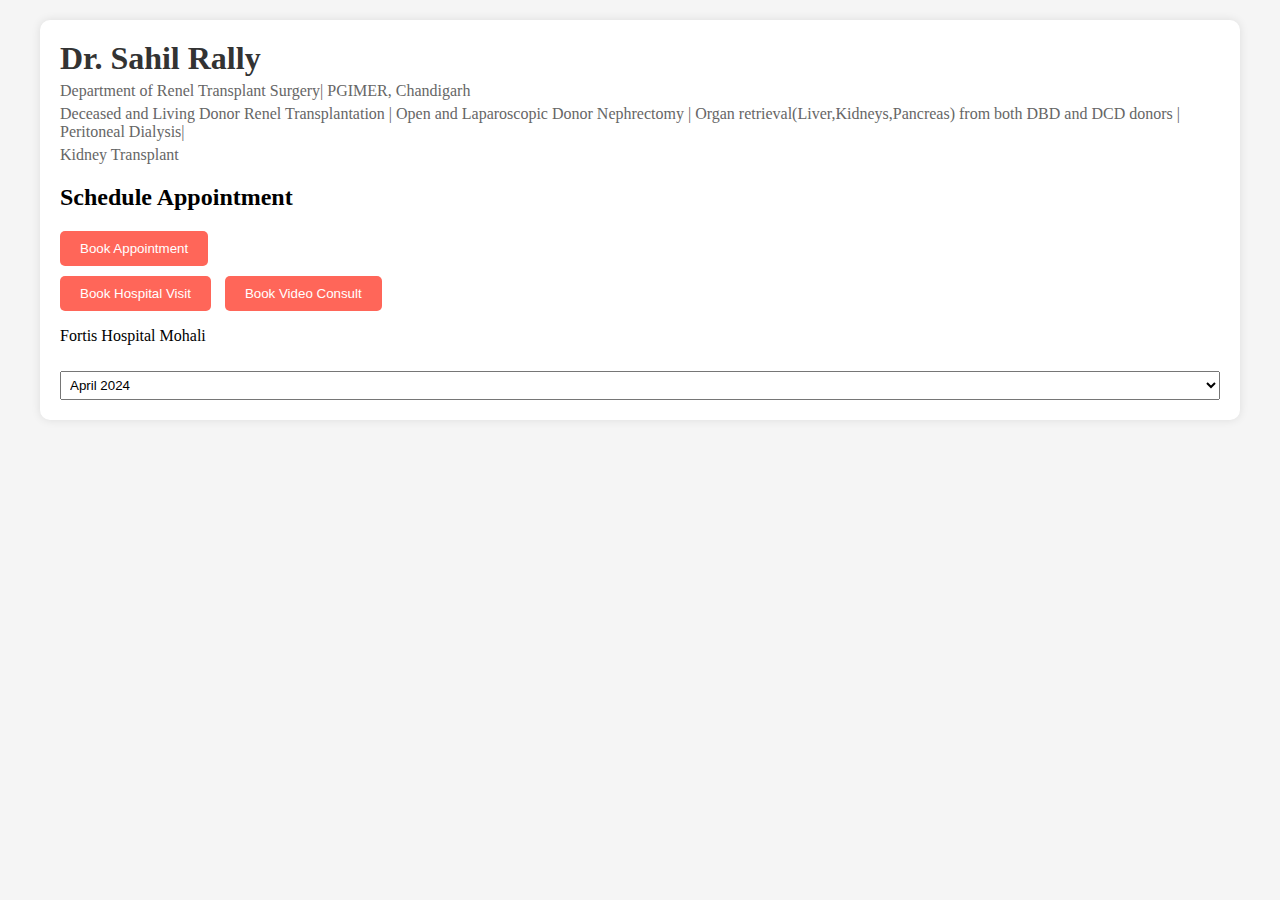
<file: kidney tranplant/contactus/contact.html>
<!DOCTYPE html>
<html lang="en">
  <head>
    <meta charset="UTF-8" />
    <meta name="viewport" content="width=device-width, initial-scale=1.0" />
    <title>Doctor Profile</title>
    <link rel="icon" href="https://logodix.com/logo/1858976.png" />
    <link rel="stylesheet" href="contact.css" />
  </head>
  <body>
    <div class="container">
      <div class="profile">
        <div class="profile-header">
          <h1>Dr. Sahil Rally</h1>
          <p>Department of Renel Transplant Surgery| PGIMER, Chandigarh</p>
          <div class="specializations">
            <p>
              Deceased and Living Donor Renel Transplantation | Open and
              Laparoscopic Donor Nephrectomy | Organ
              retrieval(Liver,Kidneys,Pancreas) from both DBD and DCD donors |
              Peritoneal Dialysis|
            </p>
            <p>Kidney Transplant</p>
          </div>
        </div>
        <div class="schedule">
          <div class="schedule-appointment">
            <h2>Schedule Appointment</h2>
            <button class="btn">Book Appointment</button>
          </div>
          <div class="appointment-options">
            <button class="btn">Book Hospital Visit</button>
            <button class="btn">Book Video Consult</button>
          </div>
          <div class="appointment-details">
            <p>Fortis Hospital Mohali</p>
            <select>
              <option value="April 2024">April 2024</option>
            </select>
            <!-- Calendar and time slots here -->
          </div>
        </div>
      </div>
    </div>
  </body>
</html>
</file>
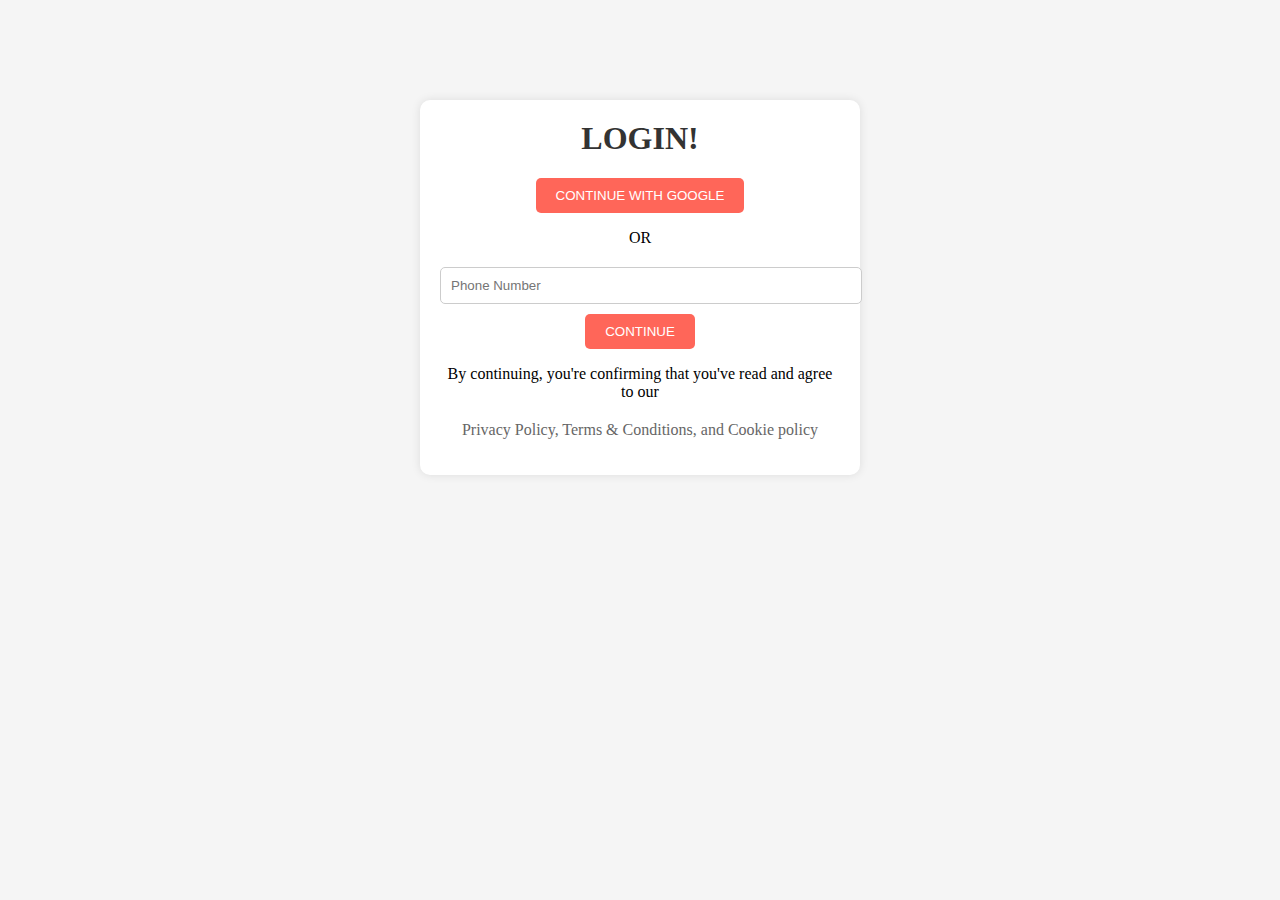
<file: kidney tranplant/log/log.html>
<!DOCTYPE html>
<html lang="en">
  <head>
    <meta charset="UTF-8" />
    <meta name="viewport" content="width=device-width, initial-scale=1.0" />
    <title>Login Form</title>
    <link rel="icon" href="https://logodix.com/logo/1858976.png" />
    <link rel="stylesheet" href="log.css" />
  </head>
  <body>
    <div class="container">
      <h1>LOGIN!</h1>
      <button class="btn google">CONTINUE WITH GOOGLE</button>
      <p>OR</p>
      <div class="phone-number">
        <input type="tel" id="phone" name="phone" placeholder="Phone Number" />

        <div dir="rtl">
          <a class="active" href="/otp/otp.html">
            <button class="btn">CONTINUE</button>
          </a>
        </div>
      </div>
      <p>By continuing, you're confirming that you've read and agree to our</p>
      <p class="links">Privacy Policy, Terms & Conditions, and Cookie policy</p>
    </div>
  </body>
</html>
</file>
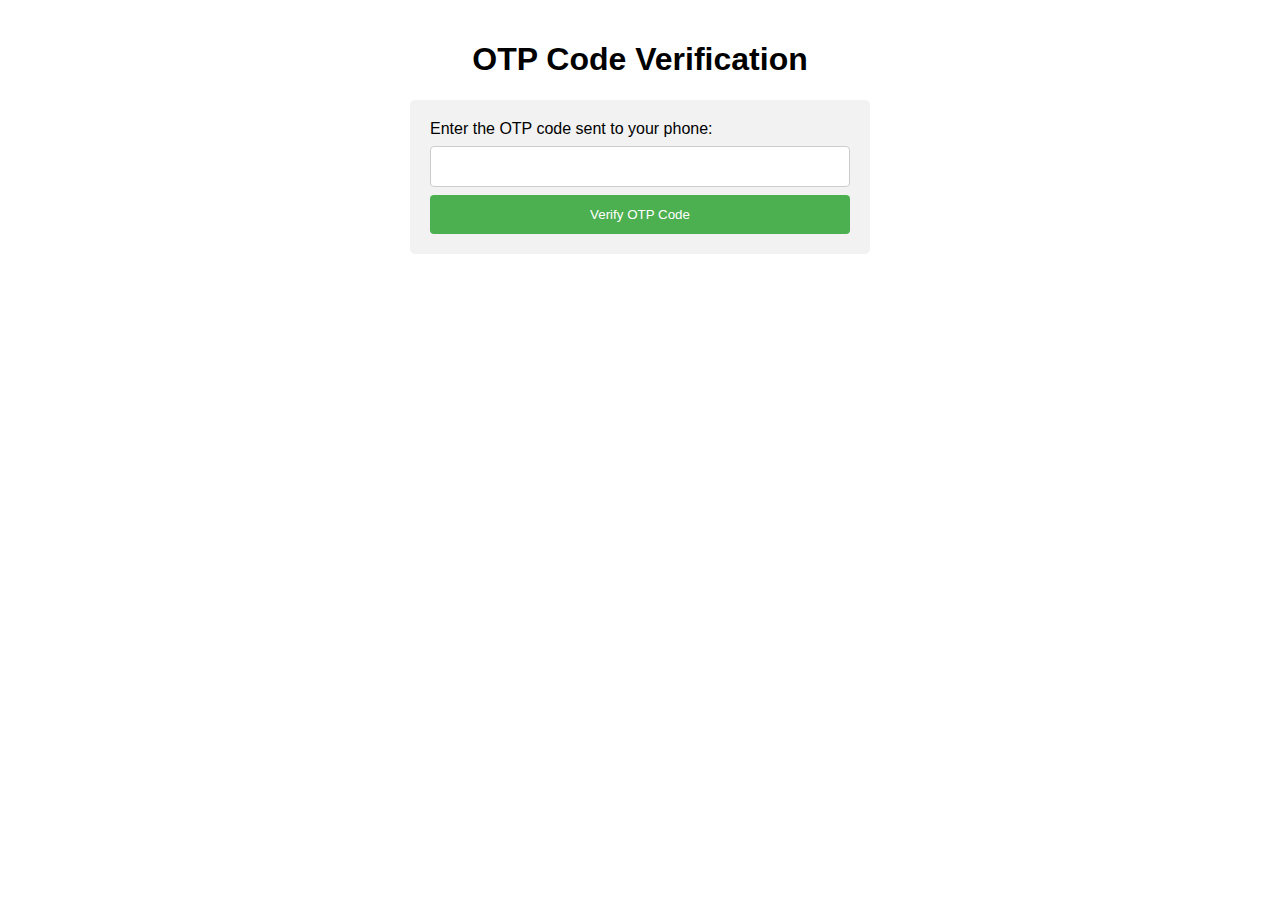
<file: kidney tranplant/otp/otp.html>
<!DOCTYPE html>
<html>
  <head>
    <title>OTP Code Verification Form</title>
    <style>
      * {
        box-sizing: border-box;
      }
      body {
        font-family: Arial, Helvetica, sans-serif;
        margin: 0;
        padding: 0;
      }
      .container {
        width: 100%;
        max-width: 500px;
        margin: 0 auto;
        padding: 20px;
      }
      h1 {
        text-align: center;
      }
      form {
        background-color: #f2f2f2;
        border-radius: 5px;
        padding: 20px;
      }
      input[type="number"] {
        width: 100%;
        padding: 12px 20px;
        margin: 8px 0;
        display: inline-block;
        border: 1px solid #ccc;
        border-radius: 4px;
        box-sizing: border-box;
      }
      button[type="submit"] {
        background-color: #4caf50;
        color: white;
        padding: 12px 20px;
        border: none;
        border-radius: 4px;
        cursor: pointer;
        width: 100%;
      }
      button[type="submit"]:hover {
        background-color: #45a049;
      }
    </style>
  </head>
  <body>
    <div class="container">
      <h1>OTP Code Verification</h1>
      <form id="otpForm">
        <label for="otpCode">Enter the OTP code sent to your phone:</label>
        <input
          type="number"
          id="otpCode"
          name="otpCode"
          maxlength="6"
          minlength="6"
          required
        />
        <button type="submit">Verify OTP Code</button>
      </form>
    </div>
    <script src="otp.js"></script>
  </body>
</html>
</file>
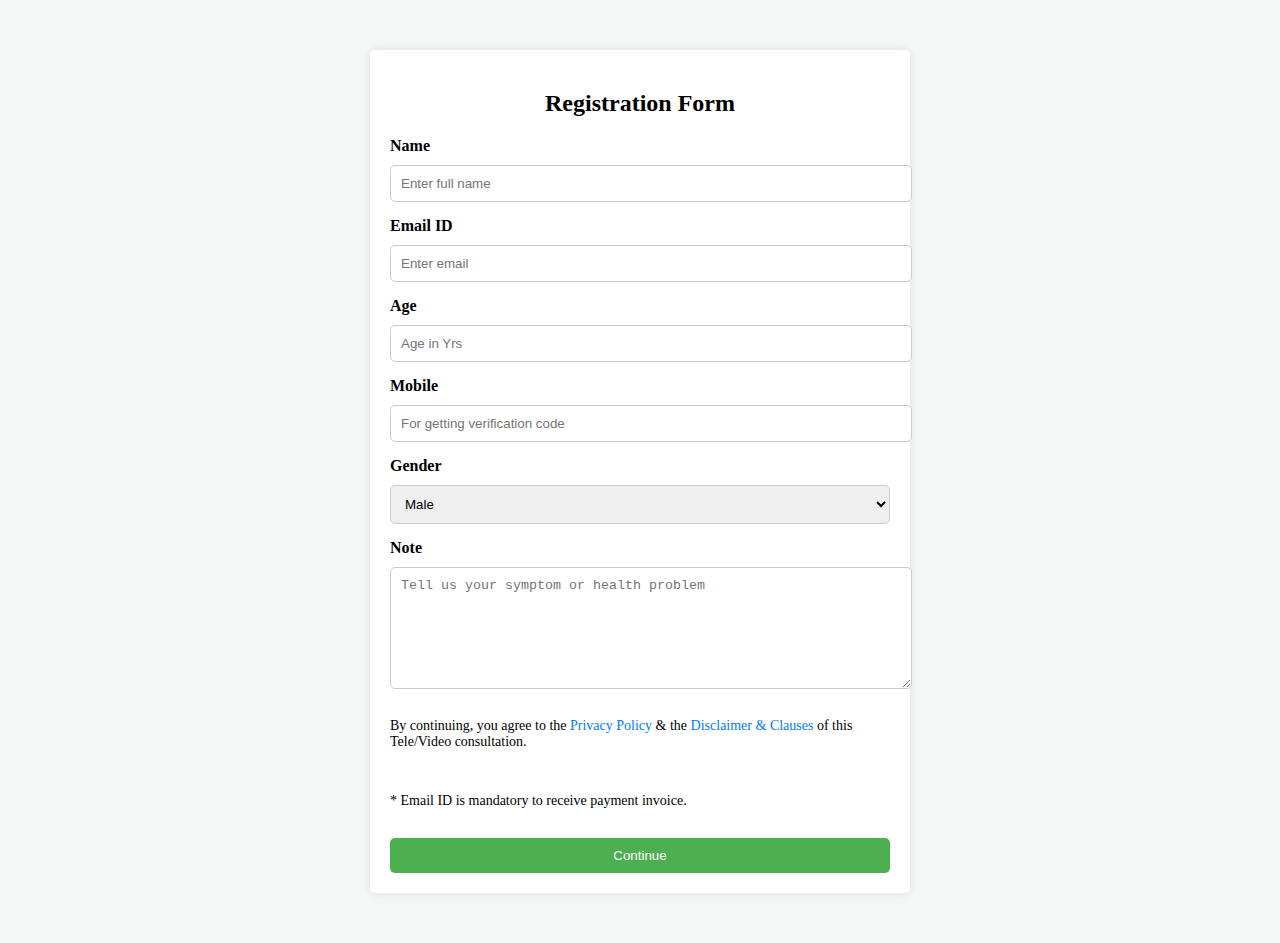
<file: kidney tranplant/Signup/signup.html>
<!DOCTYPE html>
<html lang="en">
  <head>
    <meta charset="UTF-8" />
    <meta name="viewport" content="width=device-width, initial-scale=1.0" />
    <title>Register Here</title>
    <link rel="icon" href="https://logodix.com/logo/1858976.png" />
    <link rel="stylesheet" href="signup.css" />
  </head>
  <body>
    <div class="container">
      <h2>Registration Form</h2>
      <form action="#">
        <div class="input-group">
          <label for="name">Name</label>
          <input type="text" id="name" placeholder="Enter full name" required />
        </div>
        <div class="input-group">
          <label for="email">Email ID</label>
          <input type="email" id="email" placeholder="Enter email" required />
        </div>
        <div class="input-group">
          <label for="age">Age</label>
          <input type="text" id="age" placeholder="Age in Yrs" required />
        </div>
        <div class="input-group">
          <label for="mobile">Mobile</label>
          <input
            type="tel"
            id="mobile"
            placeholder="For getting verification code"
            required
          />
        </div>
        <div class="input-group">
          <label for="gender">Gender</label>
          <select id="gender">
            <option value="male">Male</option>
            <option value="female">Female</option>
            <option value="other">Other</option>
          </select>
        </div>
        <div class="input-group">
          <label for="symptoms">Note</label>
          <textarea
            id="symptoms"
            placeholder="Tell us your symptom or health problem"
          ></textarea>
        </div>
        <p>
          By continuing, you agree to the <a href="#">Privacy Policy</a> & the
          <a href="#">Disclaimer & Clauses</a> of this Tele/Video consultation.
        </p>
        <p>* Email ID is mandatory to receive payment invoice.</p>
        <button type="submit">Continue</button>
      </form>
    </div>
  </body>
</html>
</file>
<file: kidney tranplant/contactus/contact.css>
body {
    margin: 0;
    font-family:Georgia, 'Times New Roman', Times, serif;
    background-color: #f5f5f5;
}

.container {
    max-width: 1200px;
    margin: 0 auto;
    padding: 20px;
}

.profile {
    background-color: #fff;
    padding: 20px;
    border-radius: 10px;
    box-shadow: 0 0 10px rgba(0, 0, 0, 0.1);
}

.profile-header h1 {
    margin: 0;
    color: #333;
}

.profile-header p {
    margin: 5px 0;
    color: #666;
}

.specializations {
    margin-bottom: 10px;
}

.locations {
    list-style: none;
    padding: 0;
}

.locations li {
    display: inline;
    margin-right: 10px;
    color: #666;
}

.schedule {
    margin-top: 20px;
}

.schedule-appointment {
    margin-bottom: 10px;
}

.appointment-options .btn {
    margin-right: 10px;
}

.appointment-details select {
    margin-top: 10px;
    padding: 5px;
    width: 100%;
}

.btn {
    background-color: #ff6659;
    color: #fff;
    padding: 10px 20px;
    border: none;
    border-radius: 5px;
    cursor: pointer;
    transition: background-color 0.3s;
}

.btn:hover {
    background-color:#ff6659;
}
</file>
<file: kidney tranplant/log/log.css>
body {
    margin: 0;
    font-family: Georgia, 'Times New Roman', Times, serif;
    background-color: #f5f5f5;
}

.container {
    max-width: 400px;
    margin: 100px auto;
    padding: 20px;
    text-align: center;
    background-color: #fff;
    border-radius: 10px;
    box-shadow: 0 0 10px rgba(0, 0, 0, 0.1);
}

h1 {
    margin-top: 0;
    color: #333;
}

.btn {
    background-color: #ff6659;
    color: #fff;
    padding: 10px 20px;
    border: none;
    border-radius: 5px;
    cursor: pointer;
    transition: background-color 0.3s;
}

.btn:hover {
    background-color: #ff6659;
}

.google {
    background-color: #ff6659;
}

.phone-number {
    margin-top: 20px;
}

input[type="tel"] {
    width: 100%;
    padding: 10px;
    margin-bottom: 10px;
    border: 1px solid #ccc;
    border-radius: 5px;
}

.links {
    margin-top: 20px;
    color: #666;
}

.links a {
    text-decoration: underline;
    color: #666;
}

.links a:hover {
    color: #333;
}
</file>
<file: kidney tranplant/Signup/signup.css>
body {
    font-family:Georgia, 'Times New Roman', Times, serif;
    background-color: #f3f8f6;
    margin: 0;
    padding: 0;
}

.container {
    max-width: 500px;
    margin: 50px auto;
    padding: 20px;
    background-color: #fff;
    border-radius: 5px;
    box-shadow: 0px 0px 10px rgba(0, 0, 0, 0.1);
}

h2 {
    text-align: center;
    margin-bottom: 20px;
}

form {
    display: grid;
    gap: 15px;
}

.input-group {
    display: grid;
    gap: 10px;
}

label {
    font-weight: bold;
}

input[type="text"],
input[type="email"],
input[type="tel"],
select,
textarea {
    width: 100%;
    padding: 10px;
    border: 1px solid #ccc;
    border-radius: 5px;
}

textarea {
    height: 100px;
}

button {
    width: 100%;
    padding: 10px;
    background-color: #4CAF50;
    color: white;
    border: none;
    border-radius: 5px;
    cursor: pointer;
}

button:hover {
    background-color: #45a049;
}

p {
    font-size: 14px;
}

a {
    color: #007bff;
    text-decoration: none;
}

a:hover {
    text-decoration: underline;
}
</file>
